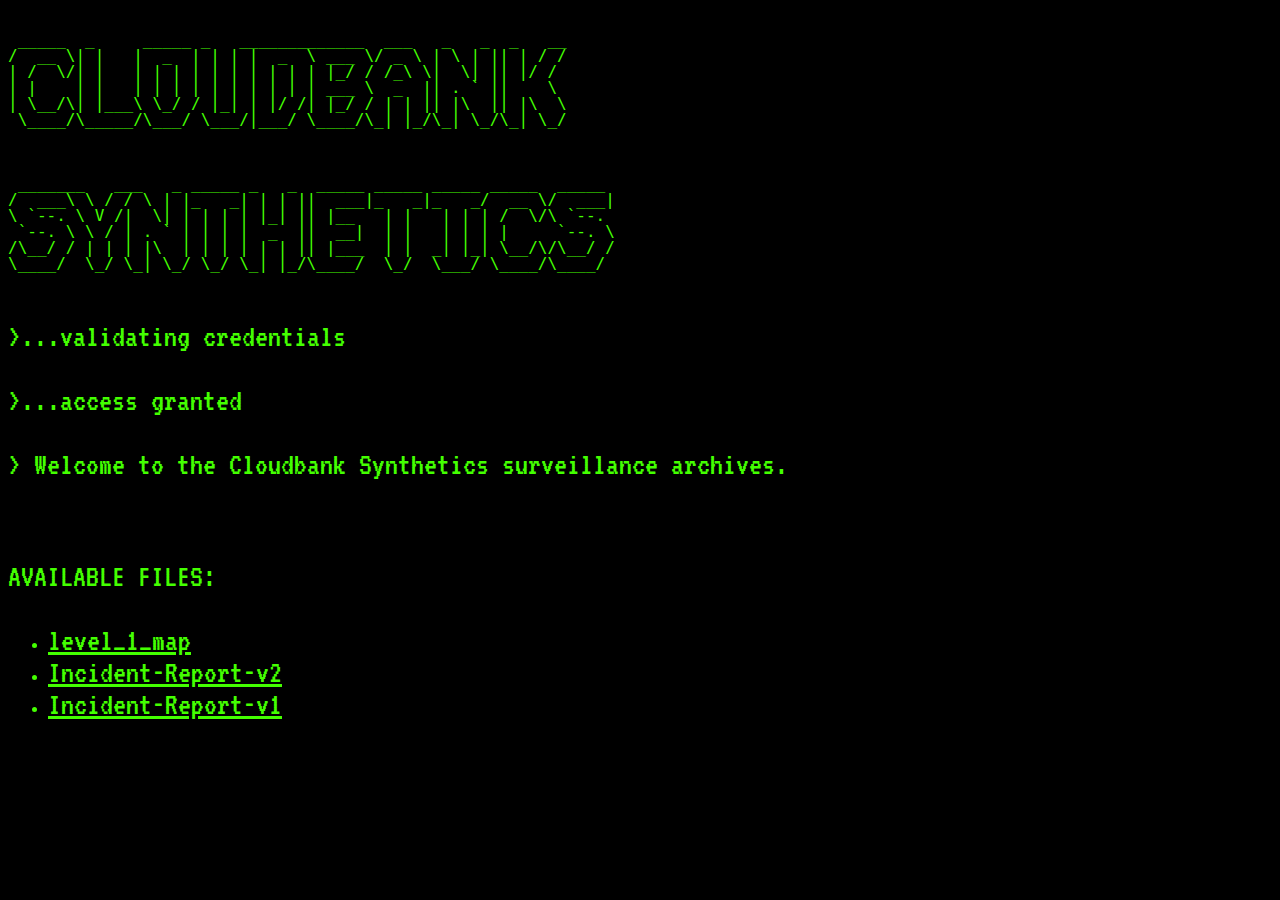
<file: index.html>
<!doctype html>
<html lang="en" class="no-js">
  <head>
    <meta charset="utf-8" />
    <title>CSPF-Logs</title>
    <meta name="viewport" content="width=device-width, initial-scale=1" />
    <link rel="stylesheet" href="/style.css" />
    <meta name="description" content="" />

    <meta property="og:title" content="" />
    <meta property="og:type" content="" />
    <meta property="og:url" content="" />
    <meta property="og:image" content="" />
    <meta property="og:image:alt" content="" />
  </head>

  <body>
    <section class="section">
      <div class="container">
  <p class="ascii">
 _____  _     _____ _   _____________  ___   _   _  _   __
/  __ \| |   |  _  | | | |  _  \ ___ \/ _ \ | \ | || | / /
| /  \/| |   | | | | | | | | | | |_/ / /_\ \|  \| || |/ /
| |    | |   | | | | | | | | | | ___ \  _  || . ` ||    \
| \__/\| |___\ \_/ / |_| | |/ /| |_/ / | | || |\  || |\  \
 \____/\_____/\___/ \___/|___/ \____/\_| |_/\_| \_/\_| \_/
  </p>
  <p class="ascii">
 _______   ___   _ _____ _   _  _____ _____ _____ _____  _____
/  ___\ \ / / \ | |_   _| | | ||  ___|_   _|_   _/  __ \/  ___|
\ `--. \ V /|  \| | | | | |_| || |__   | |   | | | /  \/\ `--.
 `--. \ \ / | . ` | | | |  _  ||  __|  | |   | | | |     `--. \
/\__/ / | | | |\  | | | | | | || |___  | |  _| |_| \__/\/\__/ /
\____/  \_/ \_| \_/ \_/ \_| |_/\____/  \_/  \___/ \____/\____/
  </p>

<p>>...validating credentials</p>
<p>>...access granted</p>
<p>> Welcome to the Cloudbank Synthetics surveillance archives.</p>
<br />
<p>AVAILABLE FILES:
<ul>
  
  <li><a href="https://cloudbank.report/level-1-map/">level_1_map</a></li>
  
  <li><a href="https://cloudbank.report/03-08-2024-v2/">Incident-Report-v2</a></li>
  
  <li><a href="https://cloudbank.report/03-08-2024/">Incident-Report-v1</a></li>
  
</ul>
</p>
</div>
    </section>
  </body>
</html>
</file>
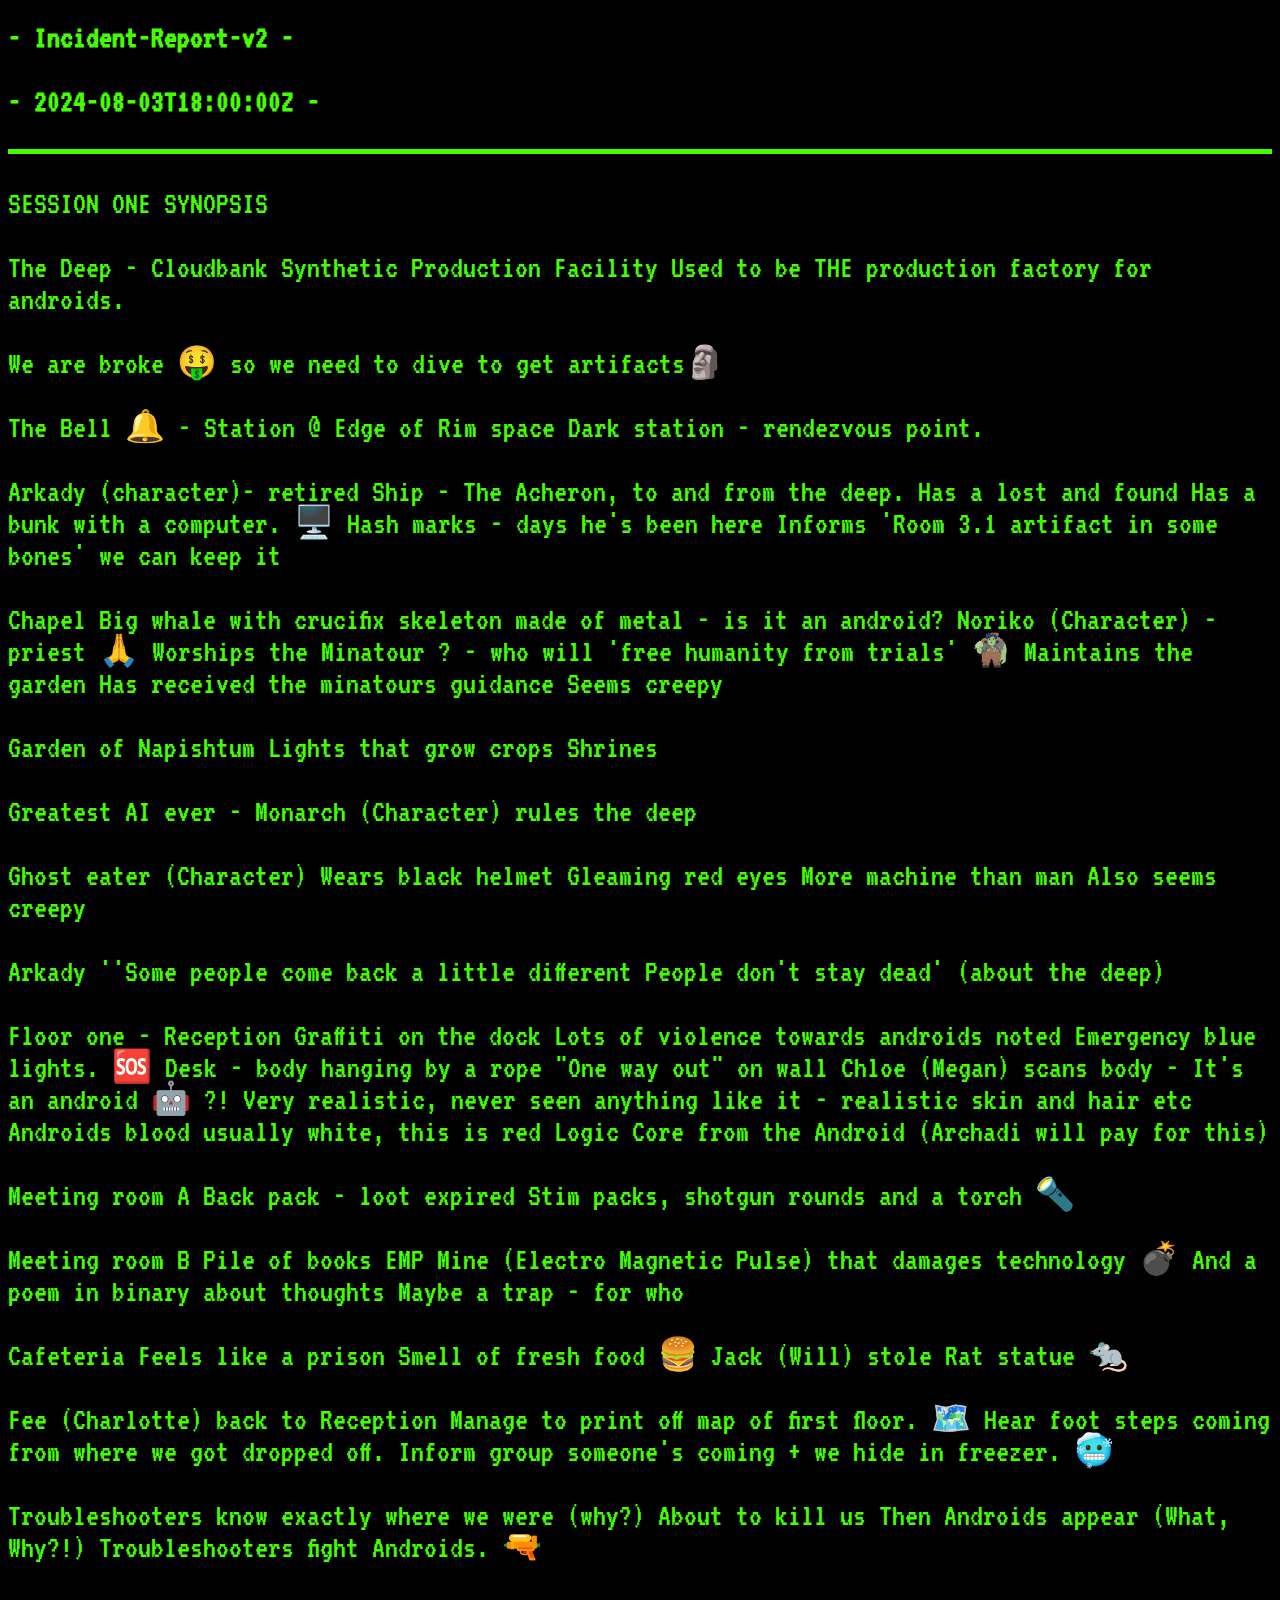
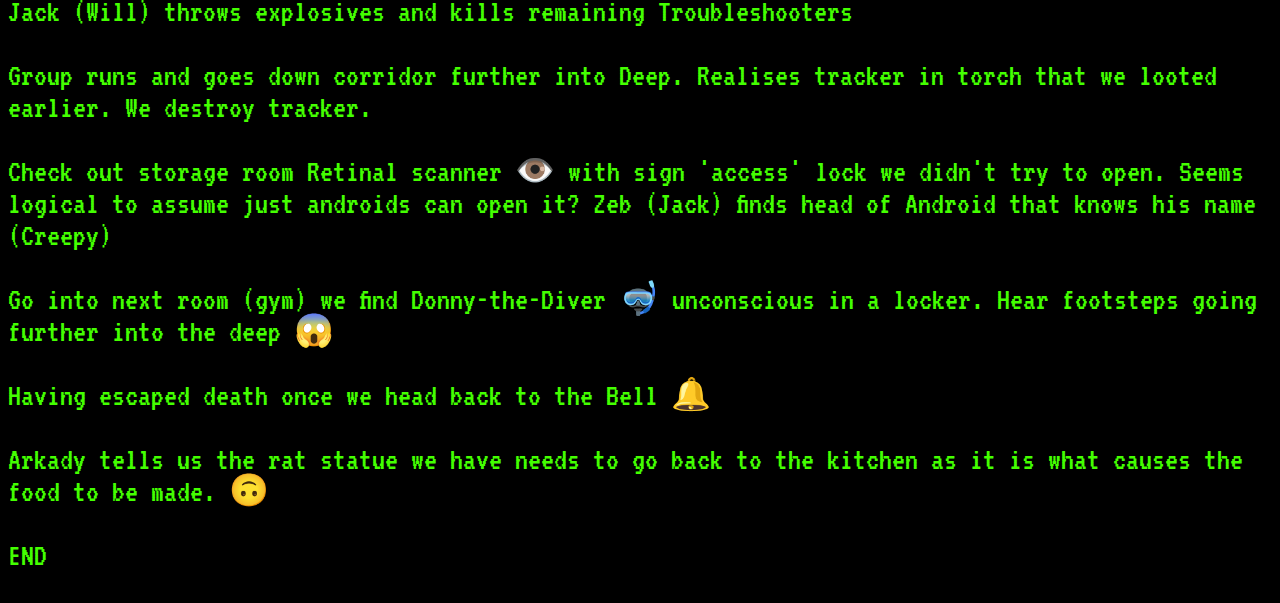
<file: 03-08-2024-v2/index.html>
<!doctype html>
<html lang="en" class="no-js">
  <head>
    <meta charset="utf-8" />
    <title>CSPF-Logs</title>
    <meta name="viewport" content="width=device-width, initial-scale=1" />
    <link rel="stylesheet" href="/style.css" />
    <meta name="description" content="" />

    <meta property="og:title" content="" />
    <meta property="og:type" content="" />
    <meta property="og:url" content="" />
    <meta property="og:image" content="" />
    <meta property="og:image:alt" content="" />
  </head>

  <body>
    <section class="section">
      <div class="container">
<h1 class="title">- Incident-Report-v2 -</h1>
<p class="subtitle"><strong>- 2024-08-03T18:00:00Z -</strong></p>
<hr />
<p class="report"><p>SESSION ONE SYNOPSIS</p>
<p>The Deep - Cloudbank Synthetic Production Facility
Used to be THE production factory for androids.</p>
<p>We are broke 🤑 so we need to dive to get artifacts🗿</p>
<p>The Bell 🔔 - Station @ Edge of Rim space
Dark station - rendezvous point.</p>
<p>Arkady (character)- retired
Ship - The Acheron, to and from the deep.
Has a lost and found
Has a bunk with a computer. 🖥️
Hash marks - days he's been here
Informs 'Room 3.1 artifact in some bones' we can keep it</p>
<p>Chapel
Big whale with crucifix skeleton made of metal - is it an android?
Noriko (Character) - priest 🙏
Worships the Minatour ? - who will 'free humanity from trials' 🧌
Maintains the garden
Has received the minatours guidance
Seems creepy</p>
<p>Garden of Napishtum
Lights that grow crops
Shrines</p>
<p>Greatest AI ever - Monarch (Character) rules the deep</p>
<p>Ghost eater (Character)
Wears black helmet
Gleaming red eyes
More machine than man
Also seems creepy</p>
<p>Arkady ''Some people come back a little different
People don't stay dead' (about the deep)</p>
<p>Floor one - Reception
Graffiti on the dock
Lots of violence towards androids noted
Emergency blue lights. 🆘
Desk - body hanging by a rope "One way out" on wall
Chloe (Megan) scans body - It's an android 🤖 ?! Very realistic, never seen anything like it - realistic skin and hair etc
Androids blood usually white, this is red
Logic Core from the Android (Archadi will pay for this)</p>
<p>Meeting room A
Back pack - loot expired Stim packs, shotgun rounds and a torch 🔦</p>
<p>Meeting room B
Pile of books
EMP Mine (Electro Magnetic Pulse) that damages technology 💣
And a poem in binary about thoughts
Maybe a trap - for who</p>
<p>Cafeteria
Feels like a prison
Smell of fresh food 🍔
Jack (Will) stole Rat statue 🐀</p>
<p>Fee (Charlotte) back to Reception
Manage to print off map of first floor. 🗺️
Hear foot steps coming from where we got dropped off.
Inform group someone's coming + we hide in freezer. 🥶</p>
<p>Troubleshooters know exactly where we were (why?)
About to kill us
Then Androids appear (What, Why?!)
Troubleshooters fight Androids. 🔫</p>
<p>Jack (Will) throws explosives and kills remaining Troubleshooters</p>
<p>Group runs and goes down corridor further into Deep. Realises tracker in torch that we looted earlier. We destroy tracker.</p>
<p>Check out storage room
Retinal scanner 👁️ with sign 'access' lock we didn't try to open. Seems logical to assume just androids can open it?
Zeb (Jack) finds head of Android that knows his name (Creepy)</p>
<p>Go into next room (gym) we find Donny-the-Diver 🤿 unconscious in a locker.
Hear footsteps going further into the deep 😱</p>
<p>Having escaped death once we head back to the Bell 🔔</p>
<p>Arkady tells us the rat statue we have needs to go back to the kitchen as it is what causes the food to be made. 🙃</p>
<p>END</p>
</p>
</div>
    </section>
  </body>
</html>
</file>
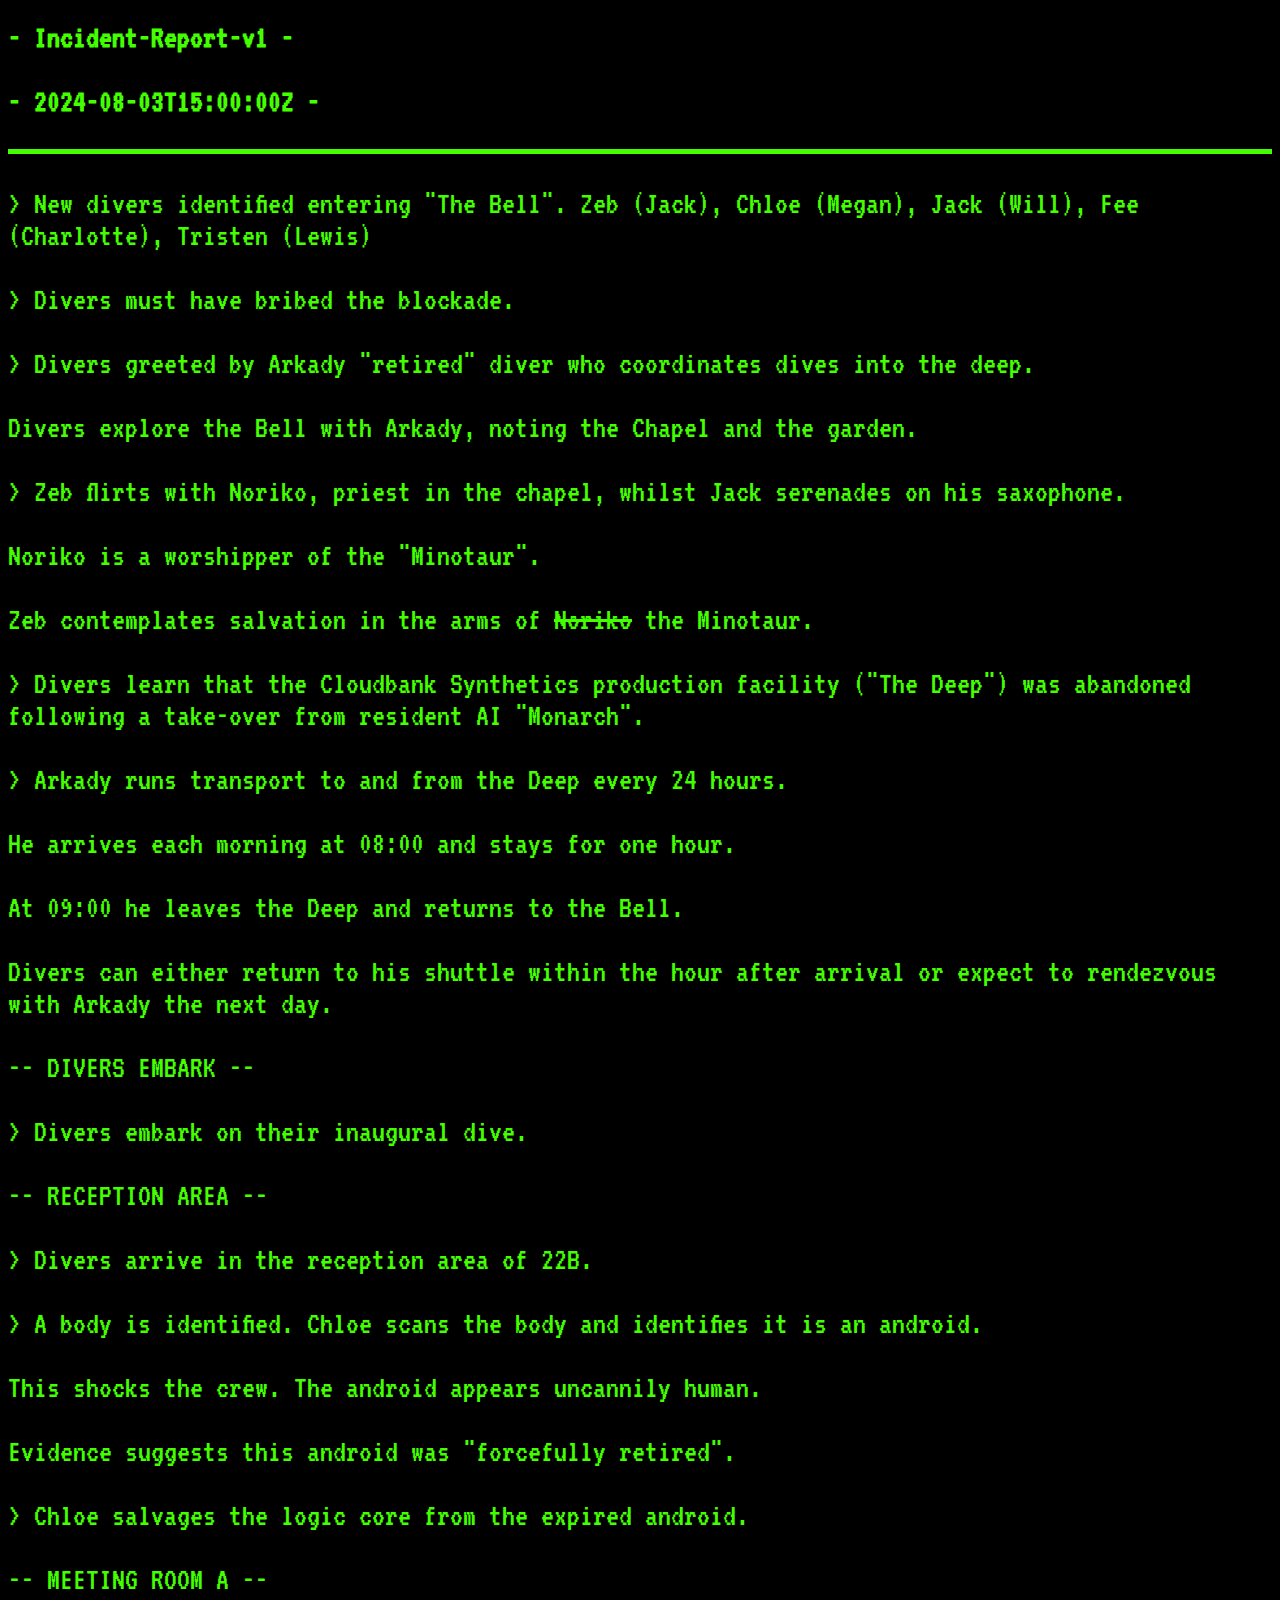
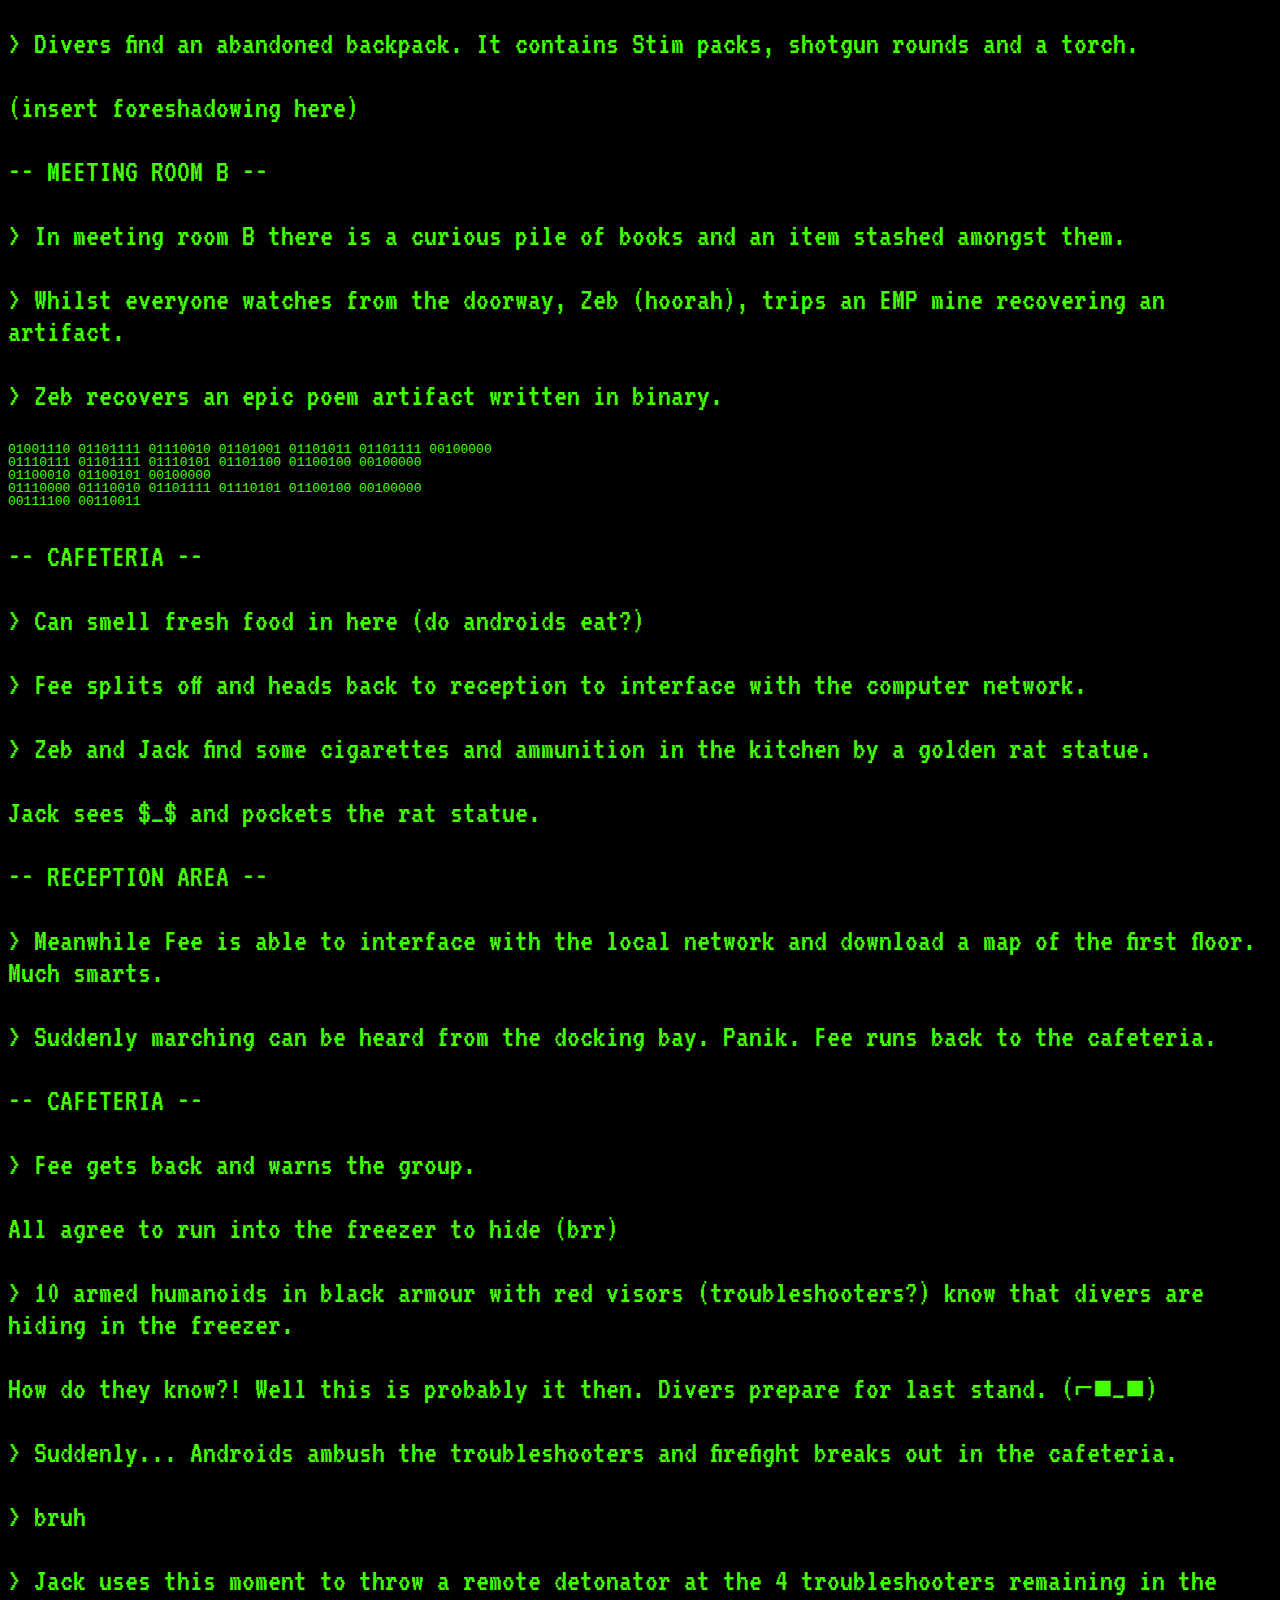
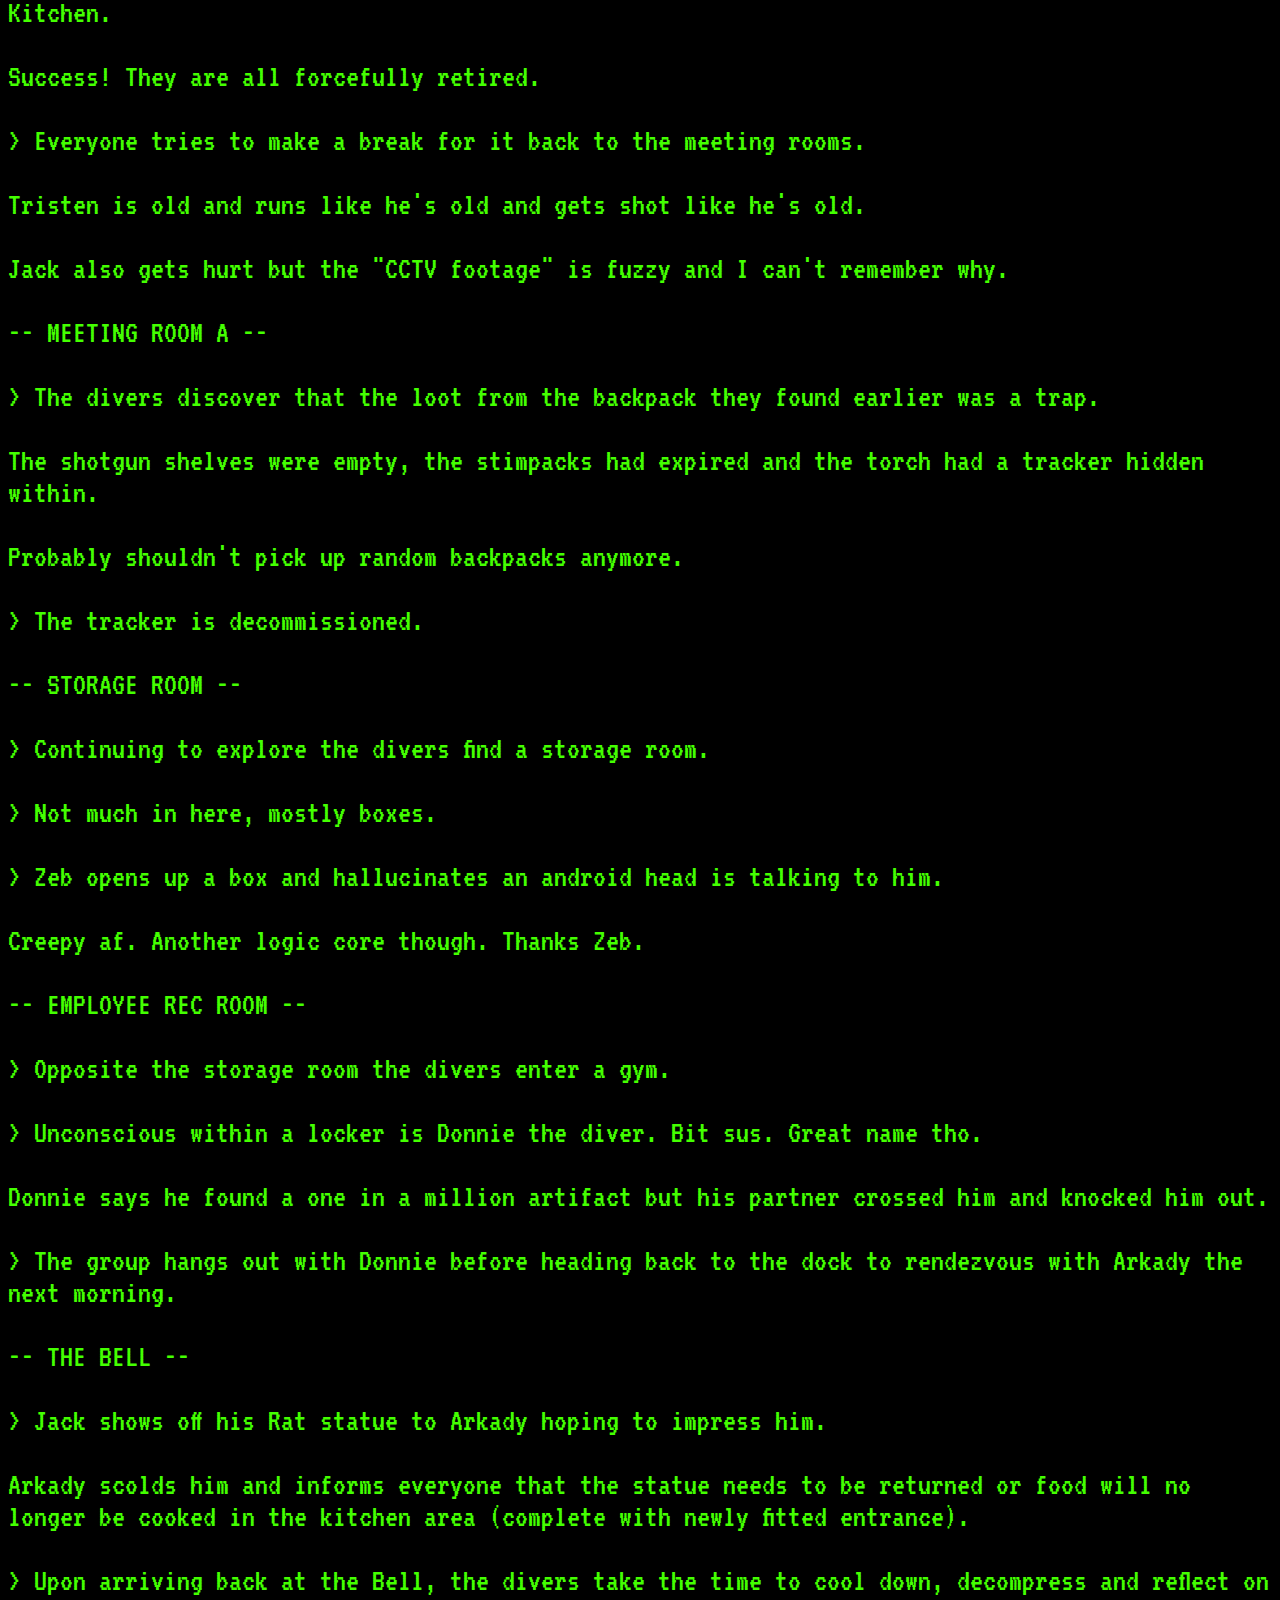
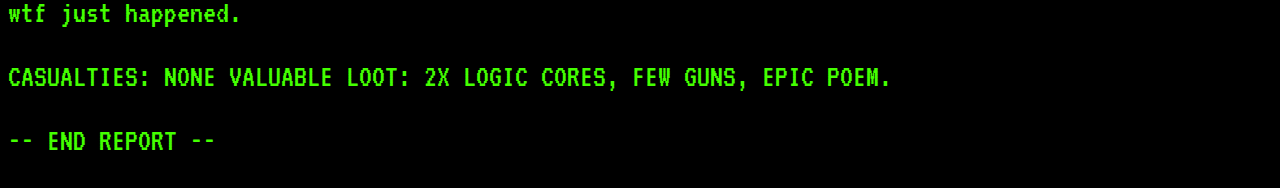
<file: 03-08-2024/index.html>
<!doctype html>
<html lang="en" class="no-js">
  <head>
    <meta charset="utf-8" />
    <title>CSPF-Logs</title>
    <meta name="viewport" content="width=device-width, initial-scale=1" />
    <link rel="stylesheet" href="/style.css" />
    <meta name="description" content="" />

    <meta property="og:title" content="" />
    <meta property="og:type" content="" />
    <meta property="og:url" content="" />
    <meta property="og:image" content="" />
    <meta property="og:image:alt" content="" />
  </head>

  <body>
    <section class="section">
      <div class="container">
<h1 class="title">- Incident-Report-v1 -</h1>
<p class="subtitle"><strong>- 2024-08-03T15:00:00Z -</strong></p>
<hr />
<p class="report"><p>&gt; New divers identified entering "The Bell".
Zeb (Jack), Chloe (Megan), Jack (Will), Fee (Charlotte), Tristen (Lewis)</p>
<p>&gt; Divers must have bribed the blockade.</p>
<p>&gt; Divers greeted by Arkady "retired" diver who coordinates dives into the deep.</p>
<p>Divers explore the Bell with Arkady, noting the Chapel and the garden.</p>
<p>&gt; Zeb flirts with Noriko, priest in the chapel, whilst Jack serenades on his saxophone.</p>
<p>Noriko is a worshipper of the "Minotaur".</p>
<p>Zeb contemplates salvation in the arms of <s>Noriko</s> the Minotaur.</p>
<p>&gt; Divers learn that the Cloudbank Synthetics production facility ("The Deep") was abandoned following a take-over from resident AI "Monarch".</p>
<p>&gt; Arkady runs transport to and from the Deep every 24 hours.</p>
<p>He arrives each morning at 08:00 and stays for one hour.</p>
<p>At 09:00 he leaves the Deep and returns to the Bell.</p>
<p>Divers can either return to his shuttle within the hour after arrival or expect to rendezvous with Arkady the next day.</p>
<p>-- DIVERS EMBARK --</p>
<p>&gt; Divers embark on their inaugural dive.</p>
<p>-- RECEPTION AREA --</p>
<p>&gt; Divers arrive in the reception area of 22B.</p>
<p>&gt; A body is identified.
Chloe scans the body and identifies it is an android.</p>
<p>This shocks the crew. The android appears uncannily human.</p>
<p>Evidence suggests this android was "forcefully retired".</p>
<p>&gt; Chloe salvages the logic core from the expired android.</p>
<p>-- MEETING ROOM A --</p>
<p>&gt; Divers find an abandoned backpack. It contains Stim packs, shotgun rounds and a torch.</p>
<p>(insert foreshadowing here)</p>
<p>-- MEETING ROOM B --</p>
<p>&gt; In meeting room B there is a curious pile of books and an item stashed amongst them.</p>
<p>&gt; Whilst everyone watches from the doorway, Zeb (hoorah), trips an EMP mine recovering an artifact.</p>
<p>&gt; Zeb recovers an epic poem artifact written in binary.</p>
<pre><code>01001110 01101111 01110010 01101001 01101011 01101111 00100000
01110111 01101111 01110101 01101100 01100100 00100000
01100010 01100101 00100000
01110000 01110010 01101111 01110101 01100100 00100000
00111100 00110011
</code></pre>
<p>-- CAFETERIA --</p>
<p>&gt; Can smell fresh food in here (do androids eat?)</p>
<p>&gt; Fee splits off and heads back to reception to interface with the computer network.</p>
<p>&gt; Zeb and Jack find some cigarettes and ammunition in the kitchen by a golden rat statue.</p>
<p>Jack sees $_$ and pockets the rat statue.</p>
<p>-- RECEPTION AREA --</p>
<p>&gt; Meanwhile Fee is able to interface with the local network and download a map of the first floor. Much smarts.</p>
<p>&gt; Suddenly marching can be heard from the docking bay. Panik. Fee runs back to the cafeteria.</p>
<p>-- CAFETERIA --</p>
<p>&gt; Fee gets back and warns the group.</p>
<p>All agree to run into the freezer to hide (brr)</p>
<p>&gt; 10 armed humanoids in black armour with red visors (troubleshooters?) know that divers are hiding in the freezer.</p>
<p>How do they know?!
Well this is probably it then.
Divers prepare for last stand.
(⌐■_■)</p>
<p>&gt; Suddenly...
Androids ambush the troubleshooters and firefight breaks out in the cafeteria.</p>
<p>&gt; bruh</p>
<p>&gt; Jack uses this moment to throw a remote detonator at the 4 troubleshooters remaining in the Kitchen.</p>
<p>Success! They are all forcefully retired.</p>
<p>&gt; Everyone tries to make a break for it back to the meeting rooms.</p>
<p>Tristen is old and runs like he's old and gets shot like he's old.</p>
<p>Jack also gets hurt but the "CCTV footage" is fuzzy and I can't remember why.</p>
<p>-- MEETING ROOM A --</p>
<p>&gt; The divers discover that the loot from the backpack they found earlier was a trap.</p>
<p>The shotgun shelves were empty, the stimpacks had expired and the torch had a tracker hidden within.</p>
<p>Probably shouldn't pick up random backpacks anymore.</p>
<p>&gt; The tracker is decommissioned.</p>
<p>-- STORAGE ROOM --</p>
<p>&gt; Continuing to explore the divers find a storage room.</p>
<p>&gt; Not much in here, mostly boxes.</p>
<p>&gt; Zeb opens up a box and hallucinates an android head is talking to him.</p>
<p>Creepy af. Another logic core though. Thanks Zeb.</p>
<p>-- EMPLOYEE REC ROOM --</p>
<p>&gt; Opposite the storage room the divers enter a gym.</p>
<p>&gt; Unconscious within a locker is Donnie the diver. Bit sus. Great name tho.</p>
<p>Donnie says he found a one in a million artifact but his partner crossed him and knocked him out.</p>
<p>&gt; The group hangs out with Donnie before heading back to the dock to rendezvous with Arkady the next morning.</p>
<p>-- THE BELL --</p>
<p>&gt; Jack shows off his Rat statue to Arkady hoping to impress him.</p>
<p>Arkady scolds him and informs everyone that the statue needs to be returned or food will no longer be cooked in the kitchen area (complete with newly fitted entrance).</p>
<p>&gt; Upon arriving back at the Bell, the divers take the time to cool down, decompress and reflect on wtf just happened.</p>
<p>CASUALTIES: NONE
VALUABLE LOOT: 2X LOGIC CORES, FEW GUNS, EPIC POEM.</p>
<p>-- END REPORT --</p>
</p>
</div>
    </section>
  </body>
</html>
</file>
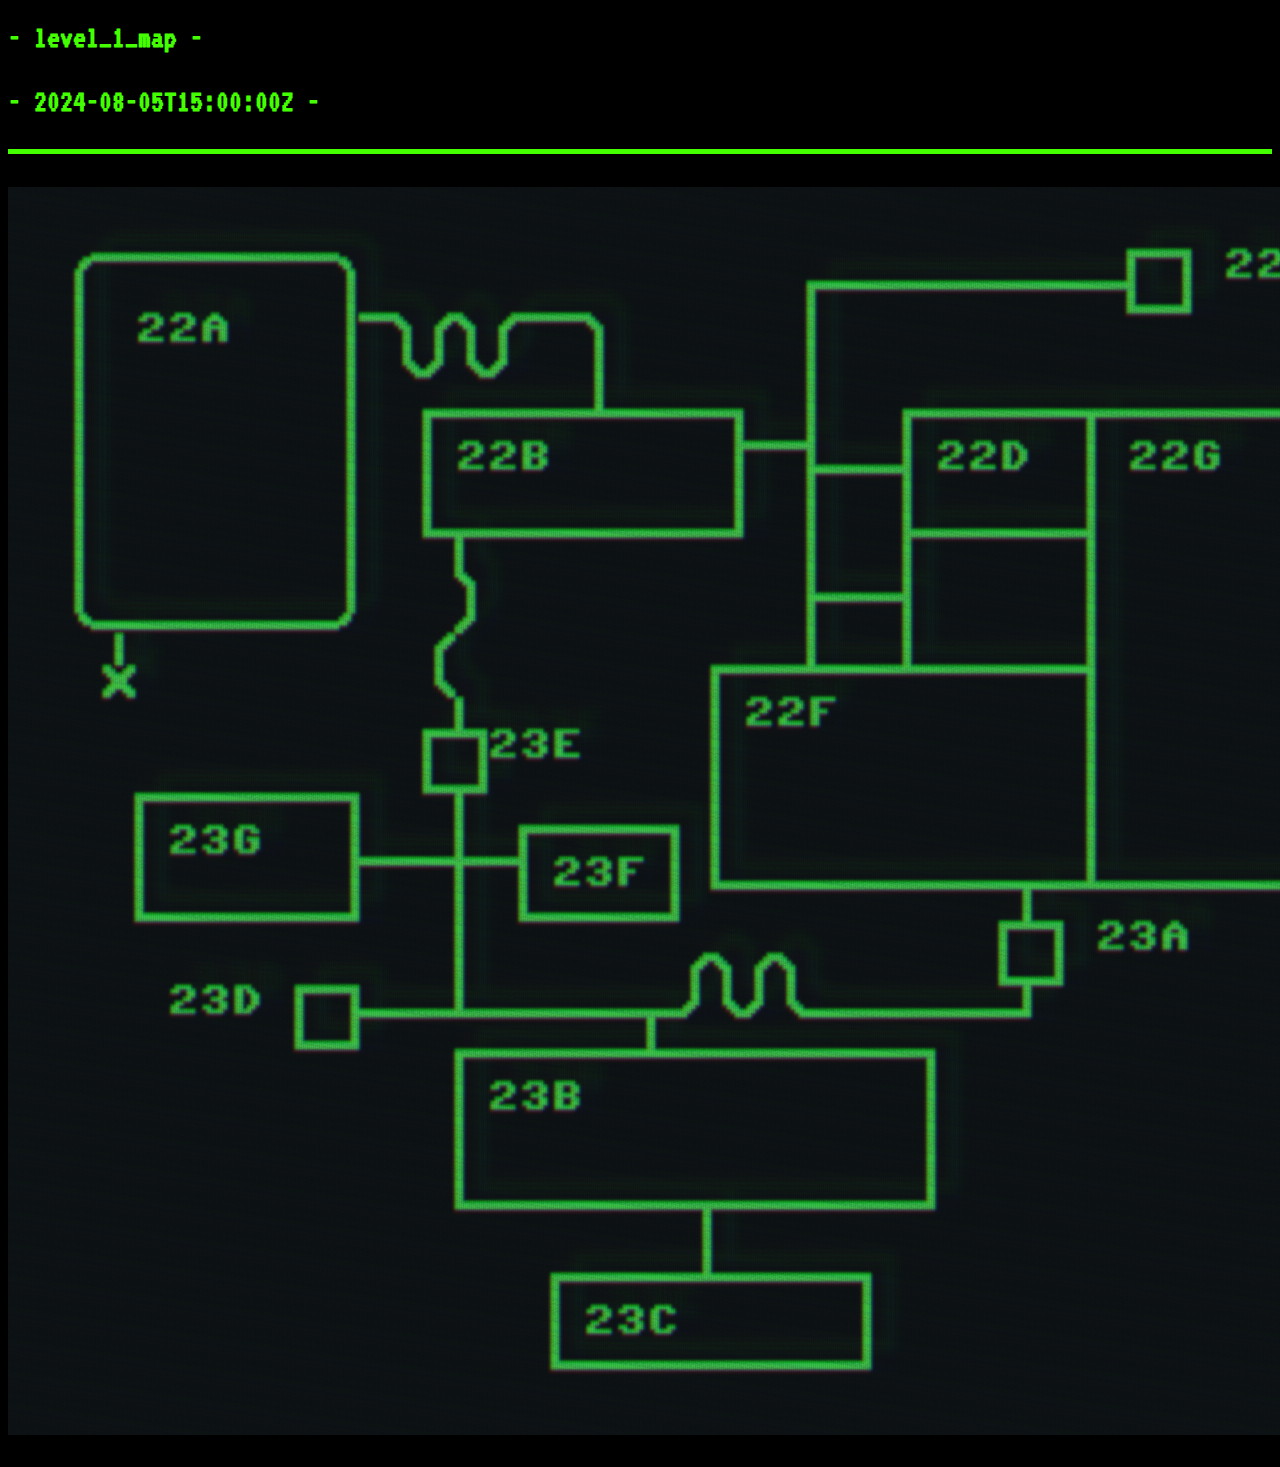
<file: level-1-map/index.html>
<!doctype html>
<html lang="en" class="no-js">
  <head>
    <meta charset="utf-8" />
    <title>CSPF-Logs</title>
    <meta name="viewport" content="width=device-width, initial-scale=1" />
    <link rel="stylesheet" href="/style.css" />
    <meta name="description" content="" />

    <meta property="og:title" content="" />
    <meta property="og:type" content="" />
    <meta property="og:url" content="" />
    <meta property="og:image" content="" />
    <meta property="og:image:alt" content="" />
  </head>

  <body>
    <section class="section">
      <div class="container">
<h1 class="title">- level_1_map -</h1>
<p class="subtitle"><strong>- 2024-08-05T15:00:00Z -</strong></p>
<hr />
<p class="report"><p><img src="/level_1_cloudbank.png" alt="img" /></p>
</p>
</div>
    </section>
  </body>
</html>
</file>
<file: style.css>
@import url("https://fonts.googleapis.com/css2?family=VT323&display=swap");@import url("https://fonts.googleapis.com/css2?family=JetBrains+Mono:ital,wght@0,100..800;1,100..800&family=VT323&display=swap");/*! HTML5 Boilerplate v9.0.1 | MIT License | https://html5boilerplate.com/ */@font-face{font-family:VT323;font-style:normal;font-weight:700}@font-face{font-family:JBMono;font-style:normal;font-weight:700}html{color:#4f0;background-color:#000;font-size:1em;line-height:1}p{font-family:VT323,monospace;font-size:2em}.ascii{font-family:JBMono,monospace;white-space:pre;font-size:1em}.report{font-family:VT323,monospace;white-space:pre-wrap;word-wrap:break-word;font-size:2em}a{font-family:VT323,monospace;color:#4f0;font-size:2em}h1{font-family:VT323,monospace;font-size:2em}hr{display:block;height:1px;border:0;border-top:5px solid #4f0;margin:1em 0;padding:0}audio{vertical-align:middle}canvas{vertical-align:middle}iframe{vertical-align:middle}img{vertical-align:middle}svg{vertical-align:middle}video{vertical-align:middle}fieldset{border:0;margin:0;padding:0}textarea{resize:vertical}.hidden{display:none !important}[hidden]{display:none !important}.visually-hidden{border:0;clip:rect(0, 0, 0, 0);height:1px;margin:-1px;overflow:hidden;padding:0;position:absolute;white-space:nowrap;width:1px}.visually-hidden.focusable:active{clip:auto;height:auto;margin:0;overflow:visible;position:static;white-space:inherit;width:auto}.visually-hidden.focusable:focus{clip:auto;height:auto;margin:0;overflow:visible;position:static;white-space:inherit;width:auto}.invisible{visibility:hidden}.clearfix::before{content:"";display:table}.clearfix::after{content:"";display:table;clear:both}@media print{*{background:#000 !important;color:#fff !important;box-shadow:none !important;text-shadow:none !important}*::before{background:#000 !important;color:#fff !important;box-shadow:none !important;text-shadow:none !important}*::after{background:#000 !important;color:#fff !important;box-shadow:none !important;text-shadow:none !important}a{text-decoration:underline}a:visited{text-decoration:underline}a[href]::after{content:" (" attr(href) ")"}abbr[title]::after{content:" (" attr(title) ")"}a[href^="#"]::after{content:""}a[href^="javascript:"]::after{content:""}pre{white-space:pre-wrap !important;border:1px solid #999;page-break-inside:avoid}blockquote{border:1px solid #999;page-break-inside:avoid}tr{page-break-inside:avoid}img{page-break-inside:avoid}p{orphans:3;widows:3}h2{orphans:3;widows:3;page-break-after:avoid}h3{orphans:3;widows:3;page-break-after:avoid}}
</file>
